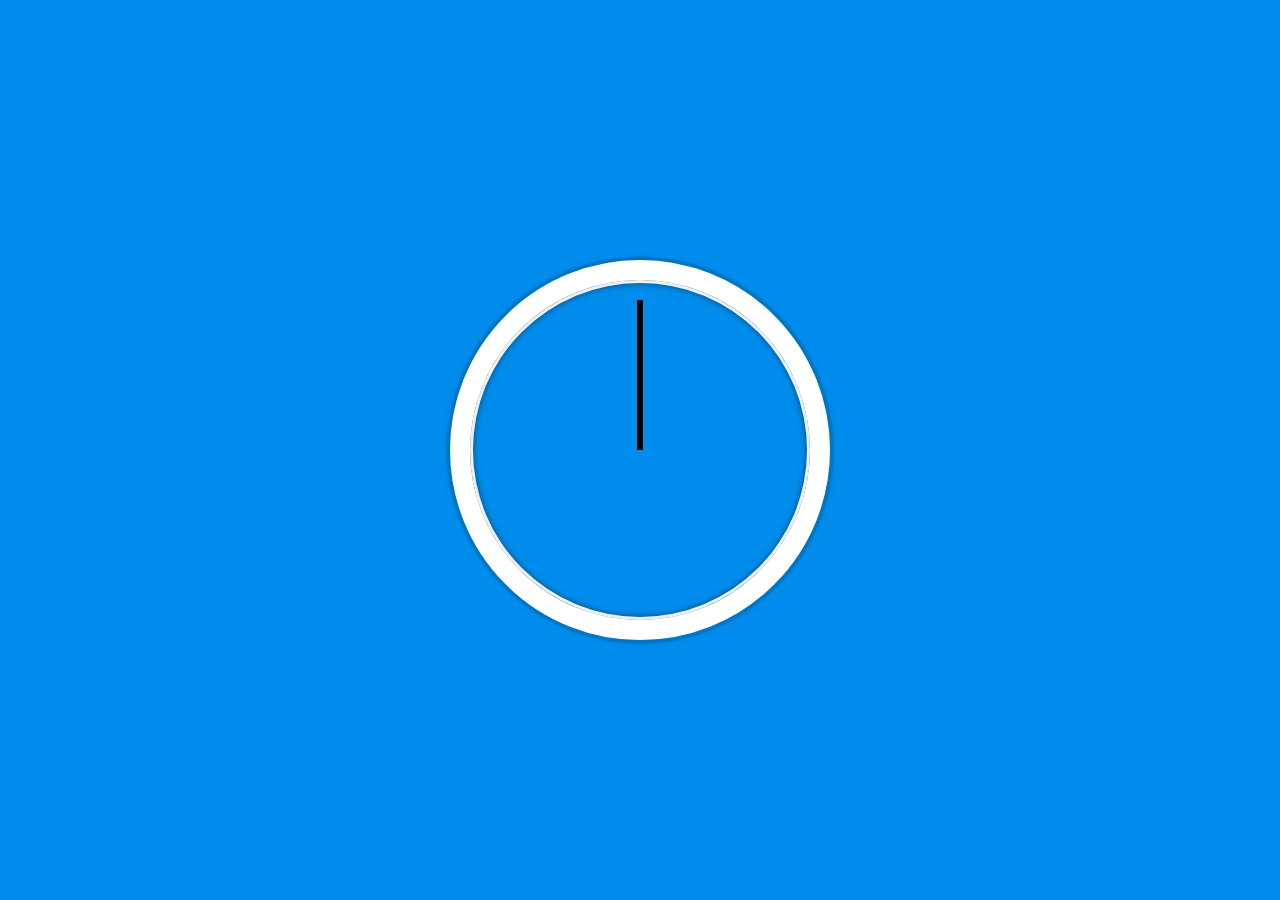
<file: 02 - JS and CSS Clock/index.html>
<!DOCTYPE html>
<html lang="en">
  <head>
    <meta charset="UTF-8" />
    <title>JS + CSS Clock</title>
    <link rel="stylesheet" href="style.css" />
  </head>
  <body>
    <div class="clock">
      <div class="clock-face">
        <div class="hand hour-hand"></div>
        <div class="hand min-hand"></div>
        <div class="hand second-hand"></div>
      </div>
    </div>

    <script src="src/index.js"></script>
  </body>
</html>
</file>
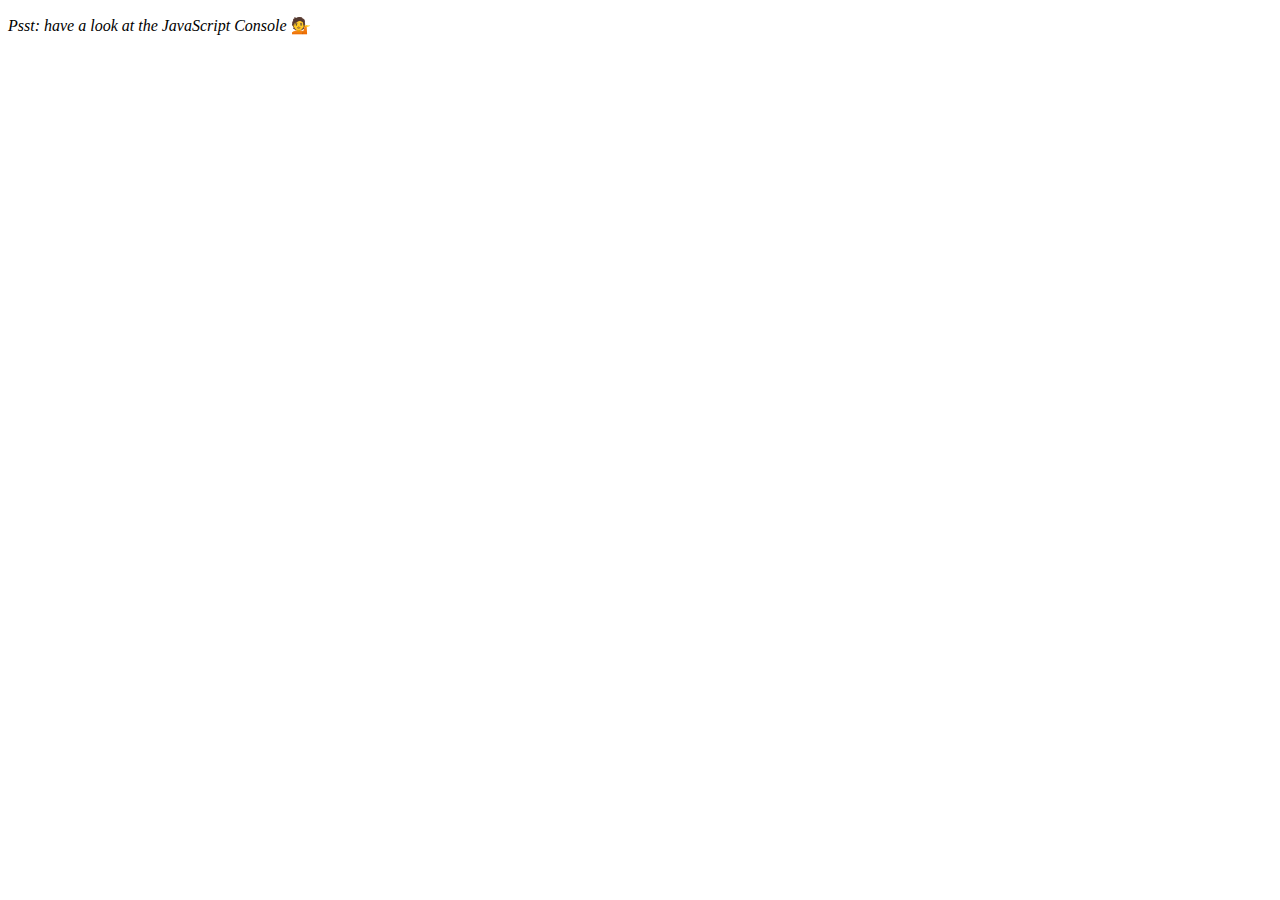
<file: 04 - Array Cardio Day 1/index.html>
<!DOCTYPE html>
<html lang="en">
  <head>
    <meta charset="UTF-8" />
    <title>Array Cardio 💪</title>
  </head>
  <body>
    <p><em>Psst: have a look at the JavaScript Console</em> 💁</p>
    <script src="index.js"></script>
  </body>
</html>
</file>
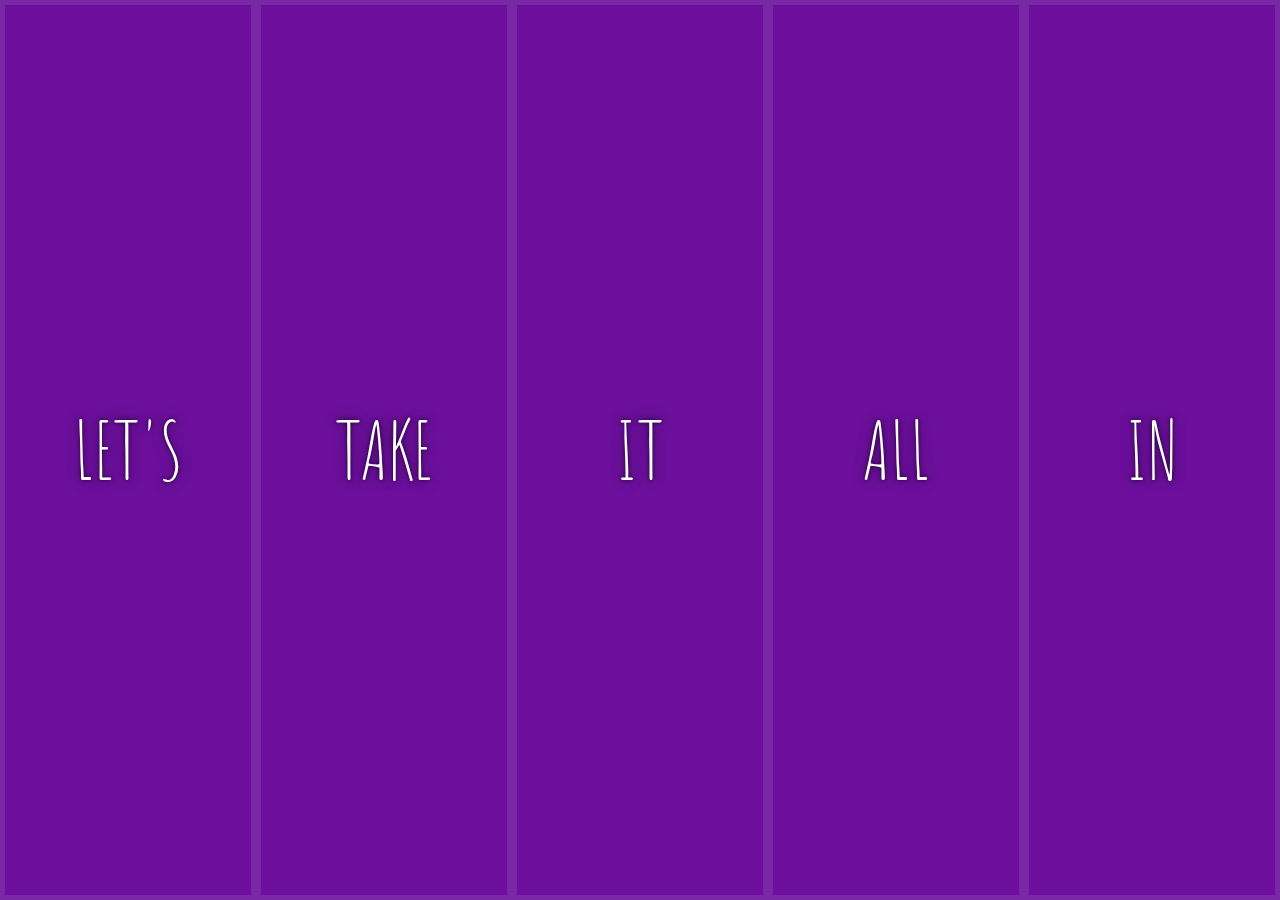
<file: 05 - Flex Panel Gallery/index.html>
<!DOCTYPE html>
<html lang="en">
  <head>
    <meta charset="UTF-8" />
    <title>Flex Panels 💪</title>
    <link
      href="https://fonts.googleapis.com/css?family=Amatic+SC"
      rel="stylesheet"
      type="text/css"
    />
    <link rel="stylesheet" href="style.css"
  </head>
  <body>
    <div class="panels">
      <div class="panel panel1">
        <p>Hey</p>
        <p>Let's</p>
        <p>Dance</p>
      </div>
      <div class="panel panel2">
        <p>Give</p>
        <p>Take</p>
        <p>Receive</p>
      </div>
      <div class="panel panel3">
        <p>Experience</p>
        <p>It</p>
        <p>Today</p>
      </div>
      <div class="panel panel4">
        <p>Give</p>
        <p>All</p>
        <p>You can</p>
      </div>
      <div class="panel panel5">
        <p>Life</p>
        <p>In</p>
        <p>Motion</p>
      </div>
    </div>

    <script src="index.js"></script>
  </body>
</html>
</file>
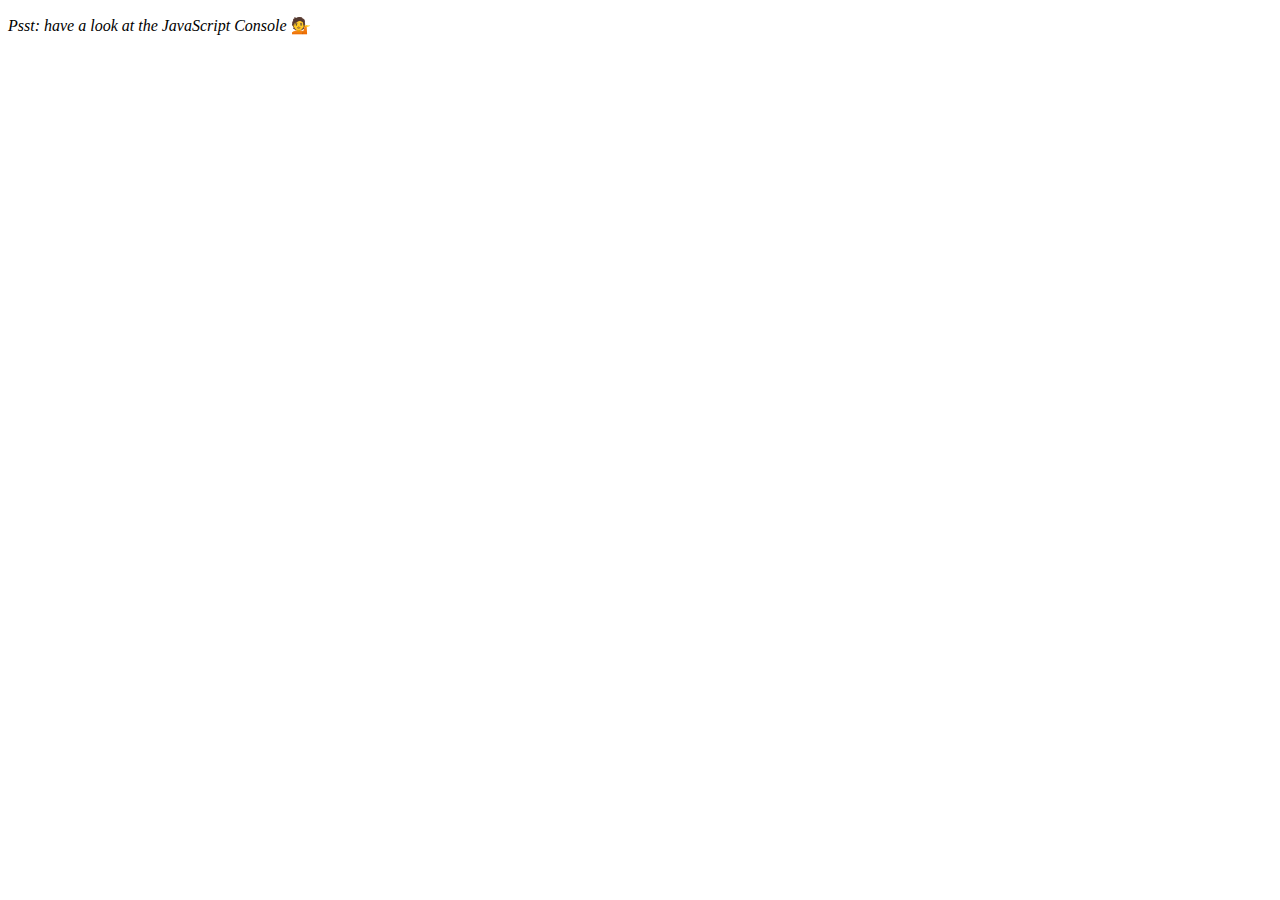
<file: 07 - Array Cardio Day 2/index-START.html>
<!DOCTYPE html>
<html lang="en">
<head>
  <meta charset="UTF-8">
  <title>Array Cardio 💪💪</title>
</head>
<body>
  <p><em>Psst: have a look at the JavaScript Console</em> 💁</p>
  <script>
    // ## Array Cardio Day 2

    const people = [
      { name: 'Wes', year: 1988 },
      { name: 'Kait', year: 1986 },
      { name: 'Irv', year: 1970 },
      { name: 'Lux', year: 2015 }
    ];

    const comments = [
      { text: 'Love this!', id: 523423 },
      { text: 'Super good', id: 823423 },
      { text: 'You are the best', id: 2039842 },
      { text: 'Ramen is my fav food ever', id: 123523 },
      { text: 'Nice Nice Nice!', id: 542328 }
    ];

    // Some and Every Checks
    // Array.prototype.some() // is at least one person 19 or older?

    const legal = people.some(peep => (2020 - peep.year) > 19)

    
    // Array.prototype.every() // is everyone 19 or older?

    const errOne = people.every(peep => (2020 - peep.year) > 19)

    // Array.prototype.find()
    // Find is like filter, but instead returns just the one you are looking for
    // find the comment with the ID of 823423
    const found = comments.find(comment => comment.id === 823423)

    // Array.prototype.findIndex()
    // Find the comment with this ID
    // delete the comment with the ID of 823423
    const bye = comments.findIndex(comment => comment.id === 823423)

    const newComments = [
    ...comments.slice(0, bye),
    ...comments.slice(bye+1)
    ]

    console.log(newComments)

  </script>
</body>
</html>
</file>
<file: 02 - JS and CSS Clock/style.css>
html {
  background: #018ded url(https://unsplash.it/1500/1000?image=881&blur=5);
  background-size: cover;
  font-family: 'helvetica neue';
  text-align: center;
  font-size: 10px;
}

body {
  margin: 0;
  font-size: 2rem;
  display: flex;
  flex: 1;
  min-height: 100vh;
  align-items: center;
}

.clock {
  width: 30rem;
  height: 30rem;
  border: 20px solid white;
  border-radius: 50%;
  margin: 50px auto;
  position: relative;
  padding: 2rem;
  box-shadow: 0 0 0 4px rgba(0, 0, 0, 0.1), inset 0 0 0 3px #efefef, inset 0 0 10px black,
    0 0 10px rgba(0, 0, 0, 0.2);
}

.clock-face {
  position: relative;
  width: 100%;
  height: 100%;
  transform: translateY(-3px); /* account for the height of the clock hands */
}

.hand {
  width: 50%;
  height: 6px;
  background: black;
  position: absolute;
  top: 50%;
  transform-origin: 100%;
  transform: rotate(90deg);
  transition: all 0.05s;
  transition-timing-function: cubic-bezier(0.1, 2.7, 0.58, 1);
}
</file>
<file: 05 - Flex Panel Gallery/style.css>
html {
  box-sizing: border-box;
  background: #ffc600;
  font-family: 'helvetica neue';
  font-size: 20px;
  font-weight: 200;
}

body {
  margin: 0;
}

*,
*:before,
*:after {
  box-sizing: inherit;
}

.panels {
  min-height: 100vh;
  overflow: hidden;
  display: flex;
}

.panel {
  background: #6b0f9c;
  box-shadow: inset 0 0 0 5px rgba(255, 255, 255, 0.1);
  color: white;
  text-align: center;
  align-items: center;
  /* Safari transitionend event.propertyName === flex */
  /* Chrome + FF transitionend event.propertyName === flex-grow */
  transition: font-size 0.7s cubic-bezier(0.61, -0.19, 0.7, -0.11),
    flex 0.7s cubic-bezier(0.61, -0.19, 0.7, -0.11), background 0.2s;
  font-size: 20px;
  background-size: cover;
  background-position: center;
  flex: 1;
  display: flex;
  justify-content: center;
  align-items: center;
  flex-direction: column;
}

.panel1 {
  background-image: url(https://source.unsplash.com/gYl-UtwNg_I/1500x1500);
}
.panel2 {
  background-image: url(https://source.unsplash.com/rFKUFzjPYiQ/1500x1500);
}
.panel3 {
  background-image: url(https://images.unsplash.com/photo-1465188162913-8fb5709d6d57?ixlib=rb-0.3.5&q=80&fm=jpg&crop=faces&cs=tinysrgb&w=1500&h=1500&fit=crop&s=967e8a713a4e395260793fc8c802901d);
}
.panel4 {
  background-image: url(https://source.unsplash.com/ITjiVXcwVng/1500x1500);
}
.panel5 {
  background-image: url(https://source.unsplash.com/3MNzGlQM7qs/1500x1500);
}

/* Flex Children */
.panel > * {
  margin: 0;
  width: 100%;
  transition: transform 0.5s;
  flex: 1 0 auto;
  display: flex;
  justify-content: center;
  align-items: center;
}

.panel > *:first-child {
  transform: translateY(-100%);
}
.panel.open-active > *:first-child {
  transform: translateY(0);
}
.panel > *:last-child {
  transform: translateY(100%);
}

.panel.open-active > *:last-child {
  transform: translateY(0);
}
.panel p {
  text-transform: uppercase;
  font-family: 'Amatic SC', cursive;
  text-shadow: 0 0 4px rgba(0, 0, 0, 0.72), 0 0 14px rgba(0, 0, 0, 0.45);
  font-size: 2em;
}

.panel p:nth-child(2) {
  font-size: 4em;
}

.panel.open {
  flex: 5;
  font-size: 40px;
}
</file>
